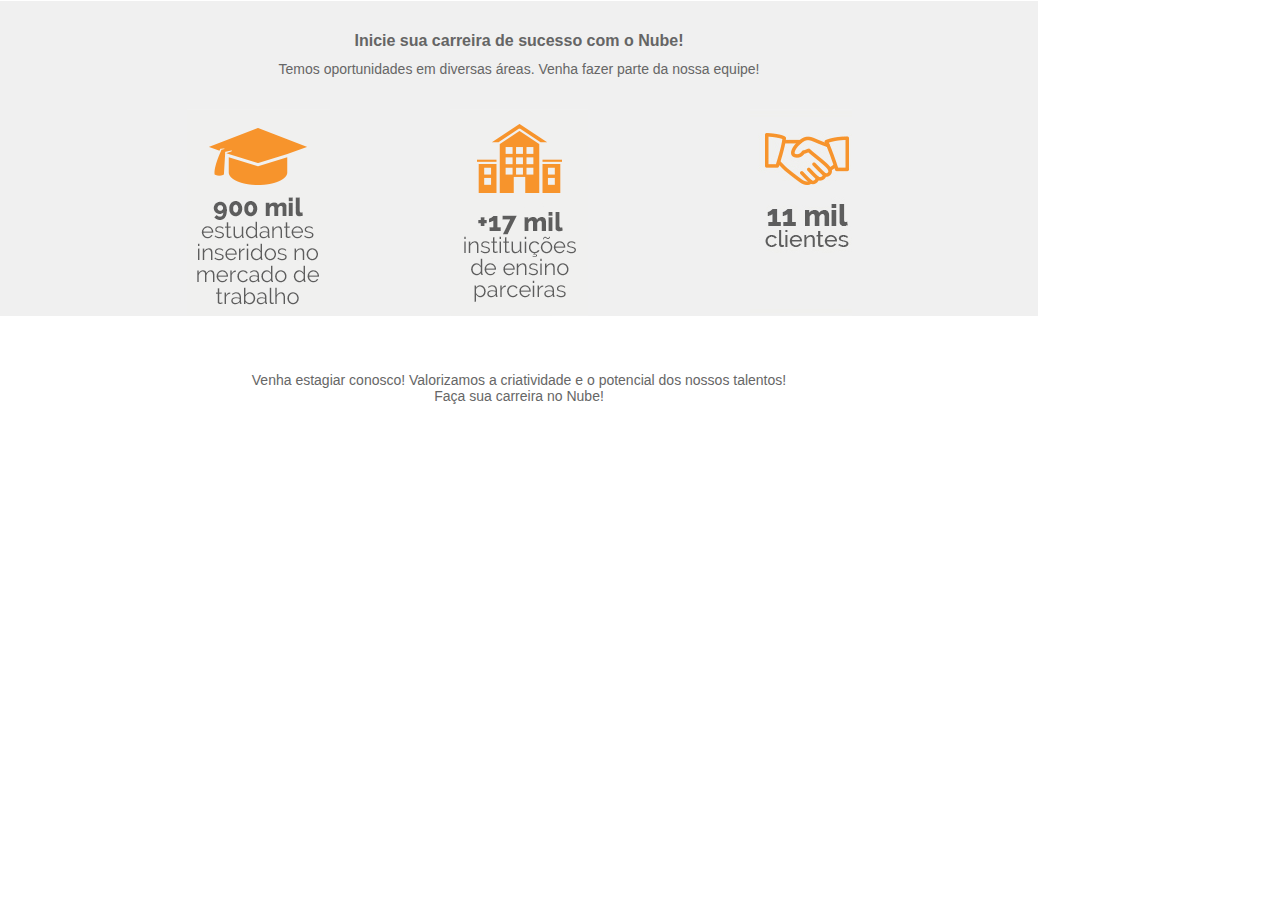
<file: inicial.htm>
<!DOCTYPE HTML PUBLIC "-//W3C//DTD HTML 4.01 Transitional//EN" "http://www.w3.org/TR/html4/loose.dtd">
<!-- saved from url=(0014)about:internet -->
<html>
<head>
<title>inicial.gif</title>
<meta http-equiv="Content-Type" content="text/html; charset=ISO-8859-1">
<style type="text/css">
td img {display: block;}body,td,th {
	font-family: Verdana, Georgia, Arial;
	font-style: normal;
	font-weight: normal;
	color: ##6c6361;
}
body {
	margin-left: 0px;
	margin-top: 0px;
	margin-right: 0px;
	margin-bottom: 0px;
}
a {
	font-family: Verdana, Georgia, Arial;
	font-style: normal;
	font-weight: normal;
	color: #656565;
}
a:visited {
	color: ##656565;
}
a:hover {
	color: #656565;
}
a:active {
	color: #656565;
}
h1,h2,h3,h4,h5,h6 {
	font-family: Verdana, Georgia, Arial;
	font-style: normal;
	font-weight: normal;
}
h1 {
	font-size: 16px;
	color: #656565;
}
h2 {
	font-size: 14px;
	color: #666666;
	font-weight: normal;
}
h3 {
	font-size: 10px;
	color: #666666;
}
</style>
<!--Fireworks CS6 Dreamweaver CS6 target.  Created Thu Mar 29 17:00:03 GMT-0300 (BRT) 2018-->
<!--The following script tag downloads a font from the Adobe Edge Web Fonts server for use within the web page. We recommend that you do not modify it.-->
<script>var __adobewebfontsappname__="dreamweaver"</script>
<script src="http://use.edgefonts.net/raleway:n1:default.js" type="text/javascript"></script>

</head>
<body bgcolor="#ffffff" text="#6c6361" link="#656565" alink="#656565" leftmargin="0" topmargin="0">
<table style="display: inline-table;" border="0" cellpadding="0" cellspacing="0" width="1038">
<!-- fwtable fwsrc="pagina_inicial_default.fw.png" fwpage="P�gina 1" fwbase="inicial.gif" fwstyle="Dreamweaver" fwdocid = "1550859843" fwnested="0" -->
  <tr>
    <td width="187"><img src="inicial/spacer.gif" width="187" height="1" alt=""></td>
    <td width="143"><img src="inicial/spacer.gif" width="143" height="1" alt=""></td>
    <td width="120"><img src="inicial/spacer.gif" width="120" height="1" alt=""></td>
    <td width="138"><img src="inicial/spacer.gif" width="138" height="1" alt=""></td>
    <td width="162"><img src="inicial/spacer.gif" width="162" height="1" alt=""></td>
    <td width="102"><img src="inicial/spacer.gif" width="102" height="1" alt=""></td>
    <td width="186"><img src="inicial/spacer.gif" width="186" height="1" alt=""></td>
    <td width="10"><img src="inicial/spacer.gif" width="1" height="1" alt=""></td>
  </tr>

  <tr>
    <td colspan="7" align="center" valign="middle" bgcolor="#f0f0f0"><h1><strong>Inicie sua carreira de sucesso com o Nube!</strong></h1>
    <h2>Temos oportunidades em diversas &aacute;reas. Venha fazer parte da nossa equipe!<br></h2></td>
    <td><img src="inicial/spacer.gif" width="1" height="108" alt=""></td>
  </tr>
  <tr>
   <td align="center" valign="middle" bgcolor="#f0f0f0">&nbsp;</td>
   <td align="center" valign="middle" bgcolor="#f0f0f0"><img name="inicial_r3_c2" src="inicial/inicial_r3_c2.png" width="143" height="207" id="inicial_r3_c2" alt=""></td>
   <td align="center" valign="middle" bgcolor="#f0f0f0">&nbsp;</td>
   <td align="center" valign="middle" bgcolor="#f0f0f0"><img name="inicial_r3_c4" src="inicial/inicial_r3_c4.png" width="138" height="207" id="inicial_r3_c4" alt=""></td>
   <td align="center" valign="middle" bgcolor="#f0f0f0">&nbsp;</td>
   <td align="center" valign="middle" bgcolor="#f0f0f0"><img name="inicial_r3_c6" src="inicial/clientes.jpg" width="102" height="207" id="inicial_r3_c6" alt=""></td>
   <td bgcolor="#f0f0f0">&nbsp;</td>
   <td><img src="inicial/spacer.gif" width="1" height="207" alt=""></td>
  </tr>
  <tr>
   <td colspan="7" align="center" valign="middle"><h2>Venha estagiar conosco! Valorizamos a criatividade e o potencial dos nossos talentos!<br>
Fa&ccedil;a sua carreira no Nube!</h2></td>
   <td><img src="inicial/spacer.gif" width="1" height="143" alt=""></td>
  </tr>
  <tr>
<td><img src="inicial/spacer.gif" width="1" height="96" alt=""></td>
  </tr>
</table>
</body>
</html>
</file>
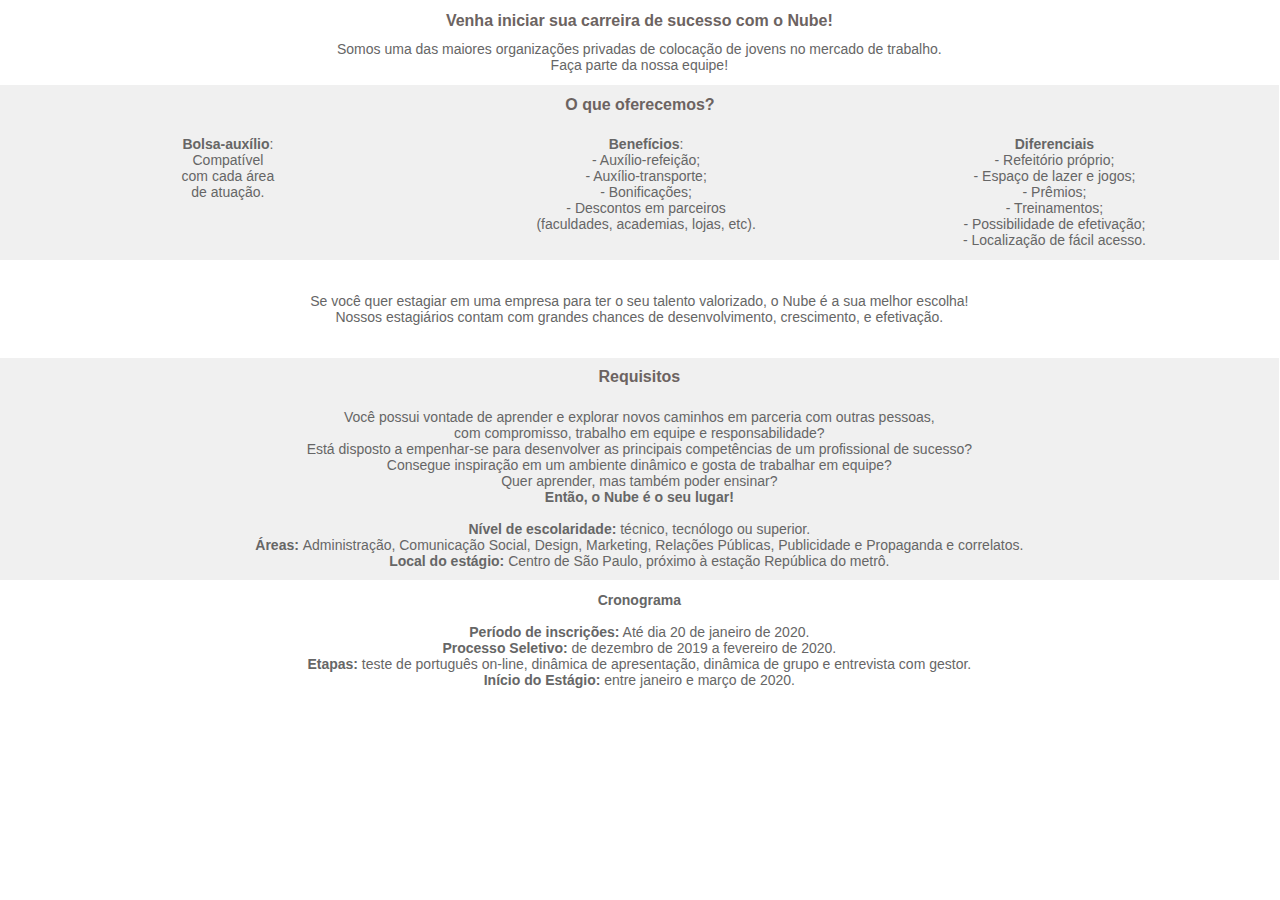
<file: programa - Copia.html>
<!DOCTYPE html PUBLIC "-//W3C//DTD XHTML 1.0 Transitional//EN"
"http://www.w3.org/TR/xhtml1/DTD/xhtml1-transitional.dtd">
<!-- saved from url=(0014)about:internet -->
<html xmlns="http://www.w3.org/1999/xhtml">
<head>
<title>programa.gif</title>
<meta http-equiv="Content-Type" content="text/html; charset=ISO-8859-1" />
<style type="text/css">
td img {display: block;}body,td,th {
	font-family: Verdana, Georgia, Arial;
	font-style: normal;
	font-weight: normal;
	color: #6c6361;
	font-size: 14px;
}
body {
	margin-left: 0px;
	margin-top: 0px;
	margin-right: 0px;
	margin-bottom: 0px;
}
a {
	font-family: Verdana, Georgia, Arial;
	color: #6c6361;
	font-style: normal;
	font-weight: normal;
}
a:visited {
	color: #6c6361;
}
a:hover {
	color: #6c6361;
}
a:active {
	color: #6c6361;
}
h1,h2,h3,h4,h5,h6 {
	font-family: Verdana, Georgia, Arial;
	font-weight: normal;
}
h1 {
	font-size: 16px;
	color: #6c6361;
}
h2 {
	font-size: 14px;
	color: #666666;
	font-style: normal;
}
h3 {
	font-size: 10px;
	color: #666666;
}
h4 {
	font-size: 8px;
	color: #666666;
}
</style>
<!--Fireworks CS6 Dreamweaver CS6 target.  Created Mon Apr 23 14:34:06 GMT-0300 (BRT) 2018-->
<!--The following script tag downloads a font from the Adobe Edge Web Fonts server for use within the web page. We recommend that you do not modify it.-->
<script>var __adobewebfontsappname__="dreamweaver"</script>
<script src="http://use.edgefonts.net/raleway:n1:default.js" type="text/javascript"></script>

</head>
<body bgcolor="#ffffff" text="#6c6361" link="#6c6361" vlink="#6c6361" alink="#6c6361" leftmargin="0" topmargin="0" marginwidth="0" marginheight="0">
<table style="display: inline-table; font-family: raleway; font-style: normal; font-weight: 100; text-align: center; color: #5d5d5d;" border="0" cellpadding="0" cellspacing="0" width="100%">
<!-- fwtable fwsrc="Sem t�tulo" fwpage="P�gina 1" fwbase="programa.gif" fwstyle="Dreamweaver" fwdocid = "1238947565" fwnested="0" -->
  <tr>
   <td><img src="programa/spacer.gif" width="111" height="1" alt="" /></td>
   <td><img src="programa/spacer.gif" width="76" height="1" alt="" /></td>
   <td><img src="programa/spacer.gif" width="72" height="1" alt="" /></td>
   <td><img src="programa/spacer.gif" width="138" height="1" alt="" /></td>
   <td><img src="programa/spacer.gif" width="55" height="1" alt="" /></td>
   <td><img src="programa/spacer.gif" width="34" height="1" alt="" /></td>
   <td><img src="programa/spacer.gif" width="66" height="1" alt="" /></td>
   <td><img src="programa/spacer.gif" width="36" height="1" alt="" /></td>
   <td><img src="programa/spacer.gif" width="64" height="1" alt="" /></td>
   <td><img src="programa/spacer.gif" width="53" height="1" alt="" /></td>
   <td><img src="programa/spacer.gif" width="110" height="1" alt="" /></td>
   <td><img src="programa/spacer.gif" width="37" height="1" alt="" /></td>
   <td><img src="programa/spacer.gif" width="33" height="1" alt="" /></td>
   <td><img src="programa/spacer.gif" width="122" height="1" alt="" /></td>
   <td><img src="programa/spacer.gif" width="31" height="1" alt="" /></td>
   <td><img src="programa/spacer.gif" width="1" height="1" alt="" /></td>
  </tr>

  <tr>
   <td height="45" colspan="15" align="center" valign="top"><h1><strong>Venha iniciar sua carreira de sucesso com o Nube!</strong></h1>
     <h2>Somos uma das maiores organiza&ccedil;&otilde;es privadas de coloca&ccedil;&atilde;o de jovens no mercado de trabalho.<br />
       Fa&ccedil;a parte da nossa equipe!<br />
    </h2></td>
  </tr>
  <tr>
    <td colspan="2" bgcolor="#f0f0f0">&nbsp;</td>
    <td colspan="10" bgcolor="#f0f0f0"><h1><strong>O que oferecemos?</strong></h1></td>
    <td colspan="3" bgcolor="#f0f0f0">&nbsp;</td>
    <td><img src="programa/spacer.gif" width="1" height="33" alt="" /></td>
  </tr>
  <tr>
    <td rowspan="2" bgcolor="#f0f0f0">&nbsp;</td>
    <td colspan="2" valign="top" bgcolor="#f0f0f0"><h2><strong>Bolsa-aux&iacute;lio</strong>:<br />
    Compat&iacute;vel <br />
com cada �rea<br />
 de atua��o.</h2></td>
    <td rowspan="2" bgcolor="#f0f0f0">&nbsp;</td>
    <td colspan="5" rowspan="2" valign="top" bgcolor="#f0f0f0"><h2><strong>Benef&iacute;cios</strong>:<br />
      - Aux&iacute;lio-refei&ccedil;&atilde;o;<br />
      - Aux&iacute;lio-transporte;<br />
	  - Bonifica&ccedil;&otilde;es;<br />
      - Descontos em parceiros<br />
    (faculdades, academias, lojas, etc).</h2></td>
    <td rowspan="2" bgcolor="#f0f0f0">&nbsp;</td>
    <td colspan="4" rowspan="2" valign="top" bgcolor="#f0f0f0"><h2><strong>Diferenciais</strong><br />
      - Refeit&oacute;rio pr&oacute;prio;<br />
      - Espa&ccedil;o de lazer e jogos;<br />
      - Pr&ecirc;mios; <br />
      - Treinamentos; <br />
      - Possibilidade de efetiva&ccedil;&atilde;o;<br />
    - Localiza&ccedil;&atilde;o de f&aacute;cil  acesso. </h2></td>
    <td rowspan="2" bgcolor="#f0f0f0">&nbsp;</td>
    <td><img src="programa/spacer.gif" width="1" height="102" alt="" /></td>
  </tr>
  <tr>
 
 
  </tr>
  <tr>
   <td colspan="15" align="center" valign="middle"><h2>Se voc� quer estagiar em uma empresa para ter o seu talento valorizado, o Nube � a sua melhor escolha!<br />
Nossos estagi�rios contam com grandes chances de desenvolvimento, crescimento, e efetiva��o. </h2></td>
   <td><img src="programa/spacer.gif" width="1" height="98" alt="" /></td>
  </tr>
  <tr>
    <td colspan="15" align="center" bgcolor="#f0f0f0"><h1><strong>Requisitos</strong></h1></td>
    
  </tr>
  <tr>
    <td height="175" colspan="15" align="center" valign="top" bgcolor="#f0f0f0"><h2>
Voc� possui vontade de aprender e explorar novos caminhos em parceria com outras pessoas, <br />
com compromisso, trabalho em equipe e responsabilidade?<br />
Est� disposto a empenhar-se para desenvolver as principais compet�ncias de um profissional de sucesso?<br />
Consegue inspira��o em um ambiente din�mico e gosta de trabalhar em equipe?<br />
Quer aprender, mas tamb�m poder ensinar?<br />
      <strong>Ent&atilde;o, o Nube &eacute; o seu lugar!</strong><br /><br />
     <strong>N&iacute;vel de escolaridade:</strong> t&eacute;cnico, tecn&oacute;logo ou superior.<br />
    <strong>&Aacute;reas: </strong>Administra&ccedil;&atilde;o, Comunica&ccedil;&atilde;o Social, Design, Marketing, Rela&ccedil;&otilde;es P&uacute;blicas, Publicidade e Propaganda e correlatos.     <br />
 <strong>Local do est�gio:</strong> Centro de S�o Paulo, pr�ximo � esta��o Rep�blica do metr�. </h2></td>
  
  </tr>
  <tr>
	  <td colspan="15" align="center" valign="middle"><h2> <strong> Cronograma </strong> <br /><br />
<strong> Per�odo de inscri&ccedil;�es:</strong> At&eacute; dia 20 de janeiro de 2020. <br />
		  <strong>Processo Seletivo: </strong> de dezembro de 2019 a fevereiro de 2020.<br />
<strong>Etapas:</strong> teste de portugu&ecirc;s on-line, din&acirc;mica de apresenta&ccedil;&atilde;o, din&acirc;mica de grupo e entrevista com gestor.<br />
<strong>In�cio do Est�gio:</strong> entre janeiro e mar�o de 2020.</h2> 
</td>
  </tr>
  <tr>
   <td colspan="15"><img name="programa_r10_c1" src="programa/programa_r10_c1.gif" width="1038" height="13" id="programa_r10_c1" alt="" /></td>
   <td><img src="programa/spacer.gif" width="1" height="13" alt="" /></td>
  </tr>
</table>
</body>
</html>
</file>
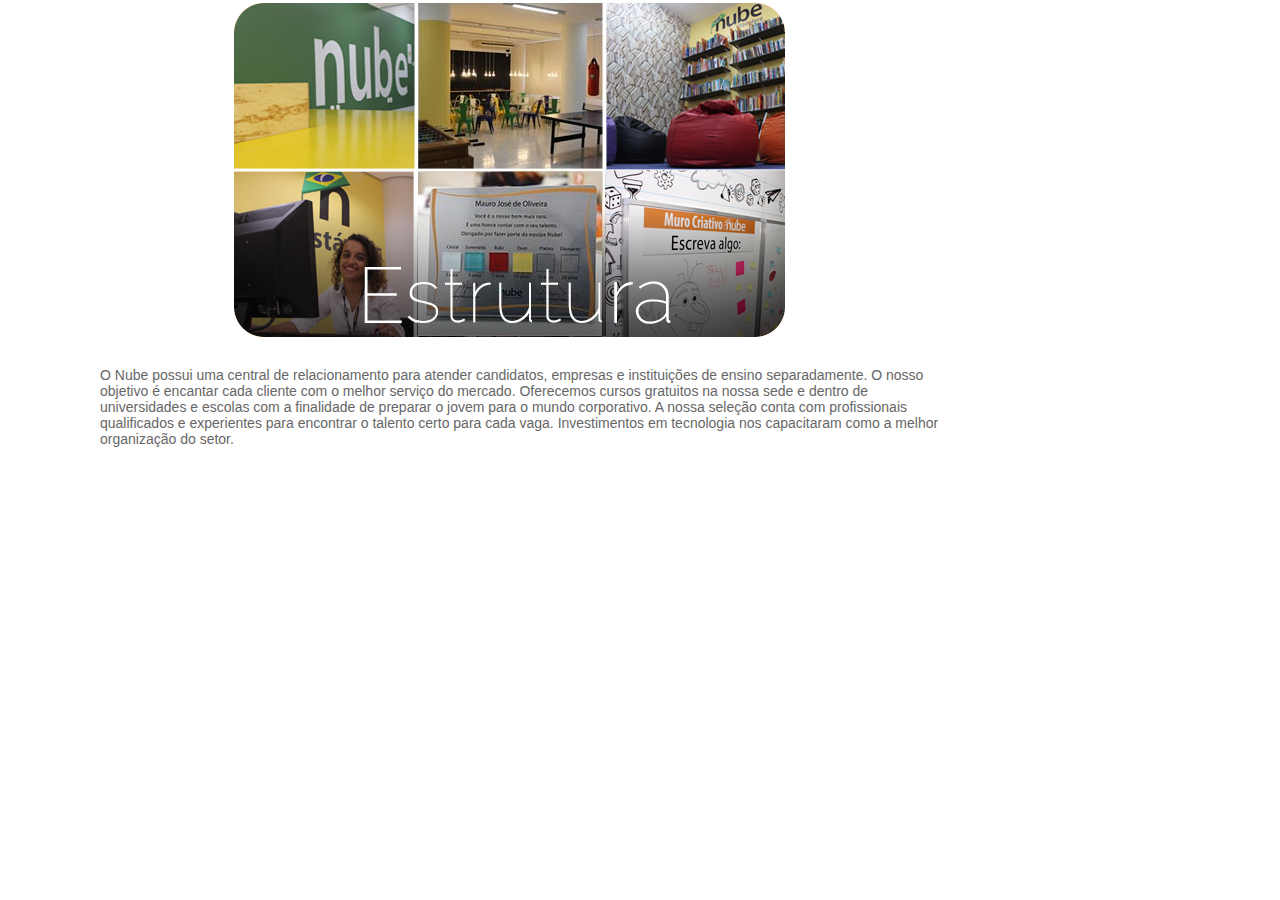
<file: onube/estrutura_2.htm>
<!DOCTYPE HTML PUBLIC "-//W3C//DTD HTML 4.01 Transitional//EN" "http://www.w3.org/TR/html4/loose.dtd">
<!-- saved from url=(0014)about:internet -->
<html>
<head>
<title>Nossa Estrutura</title>
<meta http-equiv="Content-Type" content="text/html; charset=ISO-8859-1">
<style type="text/css">
td img {display: block;}body,td,th {
	font-family: Verdana, Georgia, Arial;
	font-style: normal;
	font-weight: normal;
	color: #6c6361;
	text-align: left;
	font-size: 16px;
}
body {
	margin-left: 0px;
	margin-top: 0px;
	margin-right: 0px;
	margin-bottom: 0px;
}
a {
	font-family: Verdana, Georgia, Arial;
	font-style: normal;
	font-weight: normal;
	color: #656565;
}
a:link {
	text-decoration: none;
	color: #6c6361;
}
a:visited {
	text-decoration: none;
	color: #6c6361;
}
a:hover {
	text-decoration: none;
	color: #6c6361;
}
a:active {
	text-decoration: none;
	color: #6c6361;
}
h1,h2,h3,h4,h5,h6 {
	font-family: Verdana, Georgia, Arial;
	font-style: normal;
	font-weight: normal;
}
h1 {
	color: #6c6361;
	font-size: 16px;
}
h2 {
	font-size: 14px;
	color: #666666;
}
h3 {
	font-size: 10px;
	color: #666666;
}
</style>
<!--Fireworks CS6 Dreamweaver CS6 target.  Created Thu Mar 29 15:43:34 GMT-0300 (BRT) 2018-->
<!--The following script tag downloads a font from the Adobe Edge Web Fonts server for use within the web page. We recommend that you do not modify it.-->
<script>var __adobewebfontsappname__="dreamweaver"</script>
<script src="http://use.edgefonts.net/raleway:n1:default.js" type="text/javascript"></script>

</head>
<body text="#6c6361" link="#6c6361" vlink="#6c6361" alink="#6c6361" leftmargin="0" topmargin="0" marginwidth="0" marginheight="0">
<table style="display: inline-table;" border="0" cellpadding="0" cellspacing="0" width="1037">
<!-- fwtable fwsrc="Sem t�tulo" fwpage="P�gina 1" fwbase="estrutura_2.jpg" fwstyle="Dreamweaver" fwdocid = "1680527387" fwnested="0" -->
  <tr>
   <td><img src="estrutura/spacer.gif" width="100" height="1" alt=""></td>
   <td><img src="estrutura/spacer.gif" width="130" height="1" alt=""></td>
   <td><img src="estrutura/spacer.gif" width="187" height="1" alt=""></td>
   <td><img src="estrutura/spacer.gif" width="189" height="1" alt=""></td>
   <td><img src="estrutura/spacer.gif" width="180" height="1" alt=""></td>
   <td><img src="estrutura/spacer.gif" width="156" height="1" alt=""></td>
   <td><img src="estrutura/spacer.gif" width="95" height="1" alt=""></td>
   <td><img src="estrutura/spacer.gif" width="1" height="1" alt=""></td>
  </tr>

  <tr>
   <td rowspan="2" colspan="2">&nbsp;</td>
   <td rowspan="2"><img name="estrutura_2_r1_c3" src="estrutura/estrutura_2_r1_c3.jpg" width="187" height="338" id="estrutura_2_r1_c3" alt=""></td>
   <td rowspan="2"><img name="estrutura_2_r1_c4" src="estrutura/estrutura_2_r1_c4.jpg" width="189" height="338" id="estrutura_2_r1_c4" alt=""></td>
   <td rowspan="2"><img name="estrutura_2_r1_c5" src="estrutura/estrutura_2_r1_c5.jpg" width="180" height="338" id="estrutura_2_r1_c5" alt=""></td>
   <td rowspan="2" colspan="2">&nbsp;</td>
   <td><img src="estrutura/spacer.gif" width="1" height="169" alt=""></td>
  </tr>
  <tr>
   <td><img src="estrutura/spacer.gif" width="1" height="169" alt=""></td>
  </tr>
  <tr>
   <td>&nbsp;</td>
   <td colspan="5" align="left" valign="top"><h2 dir="ltr"><br>
     O Nube possui uma central de relacionamento para atender candidatos, empresas e institui&ccedil;&otilde;es de ensino separadamente. O nosso objetivo &eacute; encantar cada cliente com o melhor servi&ccedil;o do mercado. Oferecemos cursos gratuitos na nossa sede e dentro de universidades e escolas com a finalidade de preparar o jovem para o mundo corporativo. A nossa sele&ccedil;&atilde;o conta com profissionais qualificados e experientes para encontrar o talento certo para cada vaga. Investimentos em tecnologia nos capacitaram como a melhor organiza&ccedil;&atilde;o do setor. </h2>
     <br>     
    <h2>&nbsp;</h2></td>
   <td>&nbsp;</td>
   <td><img src="estrutura/spacer.gif" width="1" height="412" alt=""></td>
  </tr>
</table>
</body>
</html>
</file>
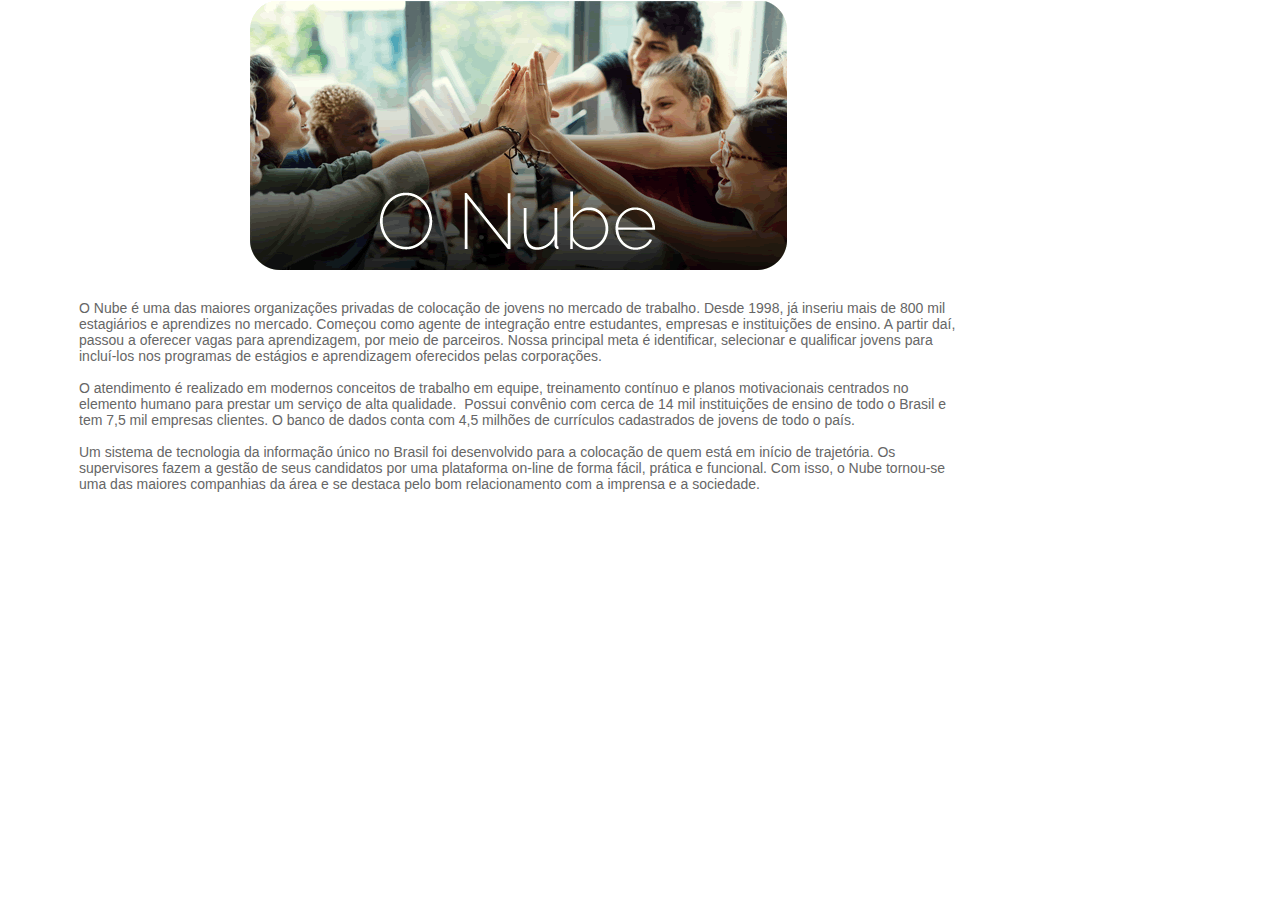
<file: onube/o_nube.htm>
<!DOCTYPE html PUBLIC "-//W3C//DTD XHTML 1.0 Transitional//EN"
"http://www.w3.org/TR/xhtml1/DTD/xhtml1-transitional.dtd">
<!-- saved from url=(0014)about:internet -->
<html xmlns="http://www.w3.org/1999/xhtml">
<head>
<title>O Nube</title>
<meta http-equiv="Content-Type" content="text/html; charset=ISO-8859-1" />
<style type="text/css">
td img {display: block;}body,td,th {
	font-family: Verdana, Georgia, Arial;
	font-style: normal;
	font-weight: normal;
	font-size: 16px;
	color: #6c6361;
	text-align: left;
}
body {
	margin-left: 0px;
	margin-top: 0px;
	margin-right: 0px;
	margin-bottom: 0px;
}
a {
	font-family: Verdana, Georgia, Arial;
	font-style: normal;
	font-weight: normal;
	color: #656565;
	font-size: 14px;
}
h1,h2,h3,h4,h5,h6 {
	font-family: Verdana, Georgia, Arial;
	font-style: normal;
	font-weight: normal;
}
h1 {
	font-size: 16px;
	color: #656565;
	font-family: raleway;
	font-style: normal;
	font-weight: 100;
}
h2 {
	font-size: 14px;
	color: #666666;
}
h3 {
	font-size: 10px;
	color: #666666;
}
a:visited {
	color: #656565;
}
a:hover {
	color: #656565;
}
a:active {
	color: #656565;
}
</style>
<!--Fireworks CS6 Dreamweaver CS6 target.  Created Wed Mar 28 17:12:37 GMT-0300 (BRT) 2018-->
<!--The following script tag downloads a font from the Adobe Edge Web Fonts server for use within the web page. We recommend that you do not modify it.-->
<script>var __adobewebfontsappname__="dreamweaver"</script>
<script src="http://use.edgefonts.net/raleway:n1:default.js" type="text/javascript"></script>

</head>
<body text="#656565" link="#656565" vlink="#656565" alink="#656565" leftmargin="0" topmargin="0" marginwidth="0" marginheight="0">
<table style="display: inline-table;" border="0" cellpadding="0" cellspacing="0" width="1038">
<!-- fwtable fwsrc="O_nube_quem_somos_PSD.fw.png" fwpage="P�gina 1" fwbase="o_nube.gif" fwstyle="Dreamweaver" fwdocid = "1379248219" fwnested="0" -->
  <tr>
    <td><img src="o_nube_arquivos/spacer.gif" width="79" height="1" alt="" /></td>
    <td><img src="o_nube_arquivos/spacer.gif" width="161" height="1" alt="" /></td>
    <td><img src="o_nube_arquivos/spacer.gif" width="90" height="1" alt="" /></td>
    <td><img src="o_nube_arquivos/spacer.gif" width="83" height="1" alt="" /></td>
    <td><img src="o_nube_arquivos/spacer.gif" width="18" height="1" alt="" /></td>
    <td><img src="o_nube_arquivos/spacer.gif" width="161" height="1" alt="" /></td>
    <td><img src="o_nube_arquivos/spacer.gif" width="18" height="1" alt="" /></td>
    <td><img src="o_nube_arquivos/spacer.gif" width="95" height="1" alt="" /></td>
    <td><img src="o_nube_arquivos/spacer.gif" width="89" height="1" alt="" /></td>
    <td><img src="o_nube_arquivos/spacer.gif" width="164" height="1" alt="" /></td>
    <td><img src="o_nube_arquivos/spacer.gif" width="80" height="1" alt="" /></td>
    <td><img src="o_nube_arquivos/spacer.gif" width="1" height="1" alt="" /></td>
  </tr>

  <tr>
    <td colspan="2">&nbsp;</td>
    <td colspan="7"><img name="o_nube_r6_c3" src="o_nube_arquivos/o_nube_r6_c3.gif" width="554" height="271" id="o_nube_r6_c3" alt="" /></td>
    <td colspan="2">&nbsp;</td>
    <td><img src="o_nube_arquivos/spacer.gif" width="1" height="271" alt="" /></td>
  </tr>
  <tr>
    <td>&nbsp;</td>
    <td colspan="9" align="center" valign="top"><h2><br />
      O Nube &eacute; uma das maiores organiza&ccedil;&otilde;es privadas de coloca&ccedil;&atilde;o de jovens no mercado de trabalho. Desde 1998, j&aacute; inseriu mais de 800 mil estagi&aacute;rios e aprendizes no mercado. Come&ccedil;ou como agente de integra&ccedil;&atilde;o entre estudantes, empresas e institui&ccedil;&otilde;es de ensino. A partir da&iacute;, passou a oferecer vagas para aprendizagem, por meio de parceiros. Nossa principal meta &eacute; identificar, selecionar e qualificar jovens para inclu&iacute;-los nos programas de est&aacute;gios e aprendizagem oferecidos pelas corpora&ccedil;&otilde;es. <br />
  <br />
      O atendimento &eacute; realizado em modernos conceitos de trabalho em equipe, treinamento cont&iacute;nuo e planos motivacionais centrados no elemento humano para prestar um servi&ccedil;o de alta qualidade. &nbsp;Possui conv&ecirc;nio com cerca de 14 mil institui&ccedil;&otilde;es de ensino de todo o Brasil e tem 7,5 mil empresas clientes.  O banco de dados conta com 4,5 milh&otilde;es de curr&iacute;culos cadastrados de jovens de todo o pa&iacute;s.<br />
  <br />
    Um sistema de tecnologia da informa&ccedil;&atilde;o &uacute;nico no Brasil foi desenvolvido para a coloca&ccedil;&atilde;o de quem est&aacute; em in&iacute;cio de trajet�ria. Os supervisores fazem a gest&atilde;o de seus candidatos por uma plataforma on-line de forma f&aacute;cil, pr&aacute;tica e funcional. Com isso, o Nube tornou-se uma das maiores companhias da &aacute;rea e se destaca pelo bom relacionamento com a imprensa e a sociedade. </h2></td>
    <td>&nbsp;</td>
    <td><img src="o_nube_arquivos/spacer.gif" width="1" height="337" alt="" /></td>
  </tr>
</table>
</body>
</html>
</file>
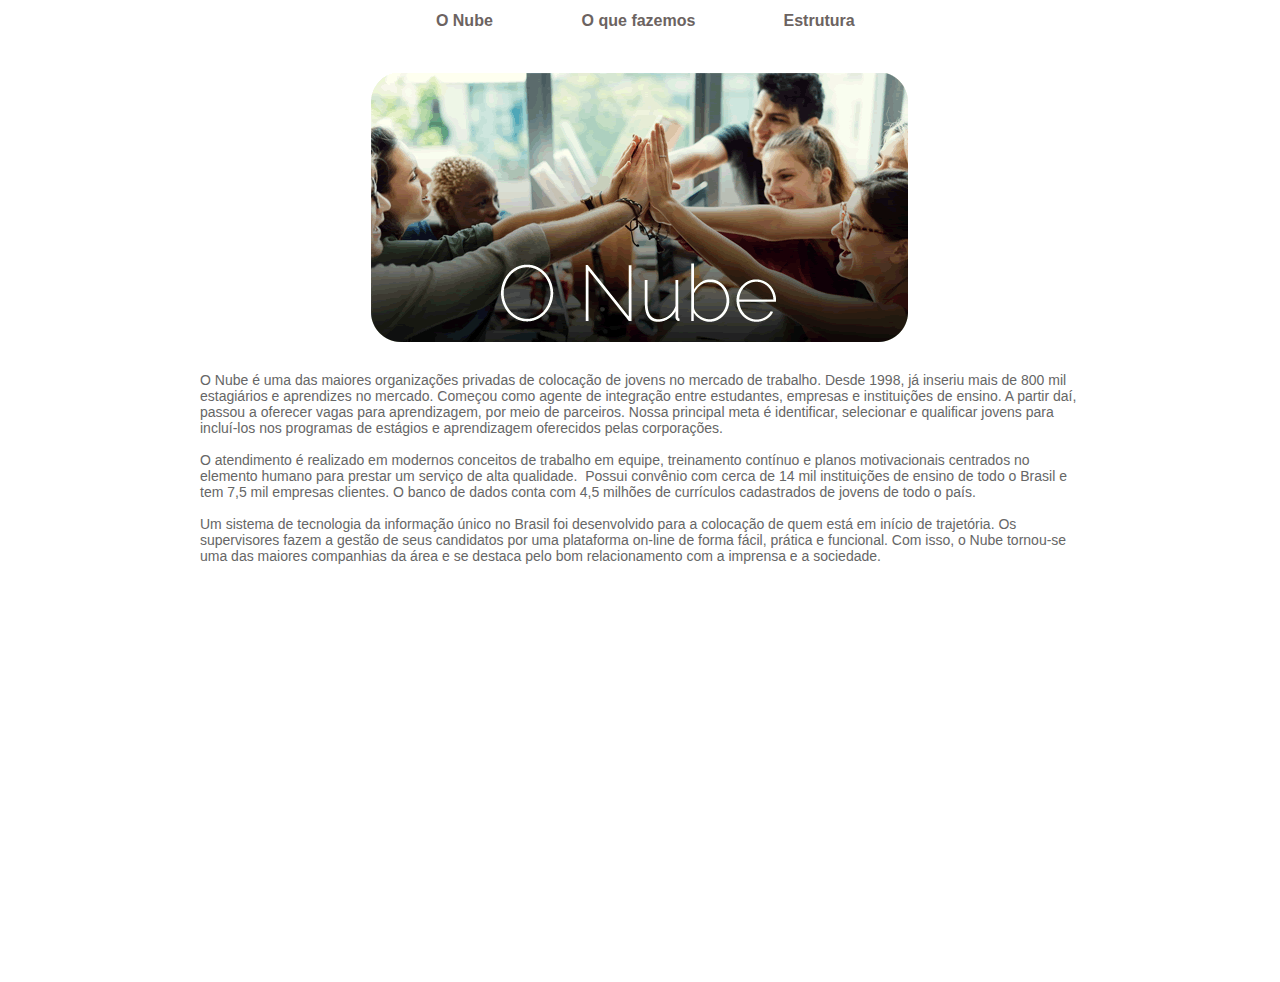
<file: onube/quem.htm>
<!DOCTYPE html PUBLIC "-//W3C//DTD XHTML 1.0 Transitional//EN"
"http://www.w3.org/TR/xhtml1/DTD/xhtml1-transitional.dtd">
<!-- saved from url=(0014)about:internet -->
<html xmlns="http://www.w3.org/1999/xhtml">
<head>
<title>O Nube</title>
<meta http-equiv="Content-Type" content="text/html; charset=ISO-8859-1" />
<style type="text/css">
td img {display: block;}body,td,th {
	font-family: Verdana, Georgia, Arial;
	font-style: normal;
	font-weight: normal;
	font-size: 16px;
	color: #6c6361;
}
body {
	margin-left: 0px;
	margin-top: 0px;
	margin-right: 0px;
	margin-bottom: 0px;
}
a {
	font-family: Verdana, Georgia, Arial;
	font-style: normal;
	font-weight: bold;
}
h1,h2,h3,h4,h5,h6 {
	font-family: Verdana, Georgia, Arial;
	font-style: normal;
	font-weight: normal;
}
h1 {
	color: #6c6361;
	font-family: Verdana, Georgia, Arial;
	font-style: normal;
	font-weight: 100;
	font-size: 16px;
}
h2 {
	font-size: 14px;
	color: #666666;
}
h3 {
	font-size: 10px;
	color: #666666;
}
a:link {
	text-decoration: none;
	color: #6c6361;
}
a:visited {
	text-decoration: none;
	color: #6c6361;
}
a:hover {
	text-decoration: underline;
	color: #f7942c;
}
a:active {
	text-decoration: none;
	color: #f7942c;
}
</style>
<!--Fireworks CS6 Dreamweaver CS6 target.  Created Wed Mar 28 17:12:37 GMT-0300 (BRT) 2018-->
<!--The following script tag downloads a font from the Adobe Edge Web Fonts server for use within the web page. We recommend that you do not modify it.-->
<script>var __adobewebfontsappname__="dreamweaver"</script>
<script src="http://use.edgefonts.net/raleway:n1:default.js" type="text/javascript"></script>

</head>
<body bgcolor="#ffffff" text="#6c6361" link="#6c6361" vlink="#f7942c" alink="#f7942c" leftmargin="0" topmargin="0">
<table style="display: inline-table;" border="0" cellpadding="0" cellspacing="0" width="100%">
<!-- fwtable fwsrc="O_nube_quem_somos_PSD.fw.png" fwpage="P�gina 1" fwbase="o_nube.gif" fwstyle="Dreamweaver" fwdocid = "1379248219" fwnested="0" -->
  <tr>
    <td width="8%"><img src="o_nube_arquivos/spacer.gif" width="79" height="1" alt="" /></td>
    <td width="15%"><img src="o_nube_arquivos/spacer.gif" width="161" height="1" alt="" /></td>
    <td width="9%"><img src="o_nube_arquivos/spacer.gif" width="90" height="1" alt="" /></td>
    <td width="8%"><img src="o_nube_arquivos/spacer.gif" width="83" height="1" alt="" /></td>
    <td width="2%"><img src="o_nube_arquivos/spacer.gif" width="18" height="1" alt="" /></td>
    <td width="15%"><img src="o_nube_arquivos/spacer.gif" width="161" height="1" alt="" /></td>
    <td width="2%"><img src="o_nube_arquivos/spacer.gif" width="18" height="1" alt="" /></td>
    <td width="9%"><img src="o_nube_arquivos/spacer.gif" width="95" height="1" alt="" /></td>
    <td width="9%"><img src="o_nube_arquivos/spacer.gif" width="89" height="1" alt="" /></td>
    <td width="16%"><img src="o_nube_arquivos/spacer.gif" width="164" height="1" alt="" /></td>
    <td width="3%"><img src="o_nube_arquivos/spacer.gif" width="80" height="1" alt="" /></td>
  </tr>

  <tr>
    <td colspan="3">&nbsp;</td>
    <td align="center" valign="baseline"><h1><strong><a href="o_nube.htm" target="conteudo2">O Nube</a></strong></h1></td>
    <td><h4>&nbsp;</h4></td>
    <td align="center" valign="baseline"><h1><strong><a href="fazemos.htm" target="conteudo2">O que fazemos</a></strong></h1></td>
    <td><h4>&nbsp;</h4></td>
    <td align="center" valign="baseline"><h1><strong><a href="estrutura_2.htm" target="conteudo2">Estrutura</a></strong></h1></td>
    <td colspan="3">&nbsp;</td>
  </tr>
  <tr>
    <td colspan="11" align="center" valign="top"><h3>
      <iframe src="o_nube.htm" name="conteudo2" width="1038" marginwidth="0" height="900" marginheight="0" scrolling="auto" frameborder="0" id="conteudo2" style="background-color:#FFFFFF"></iframe>
    </h3></td>
  </tr>
</table>
</body>
</html>
</file>
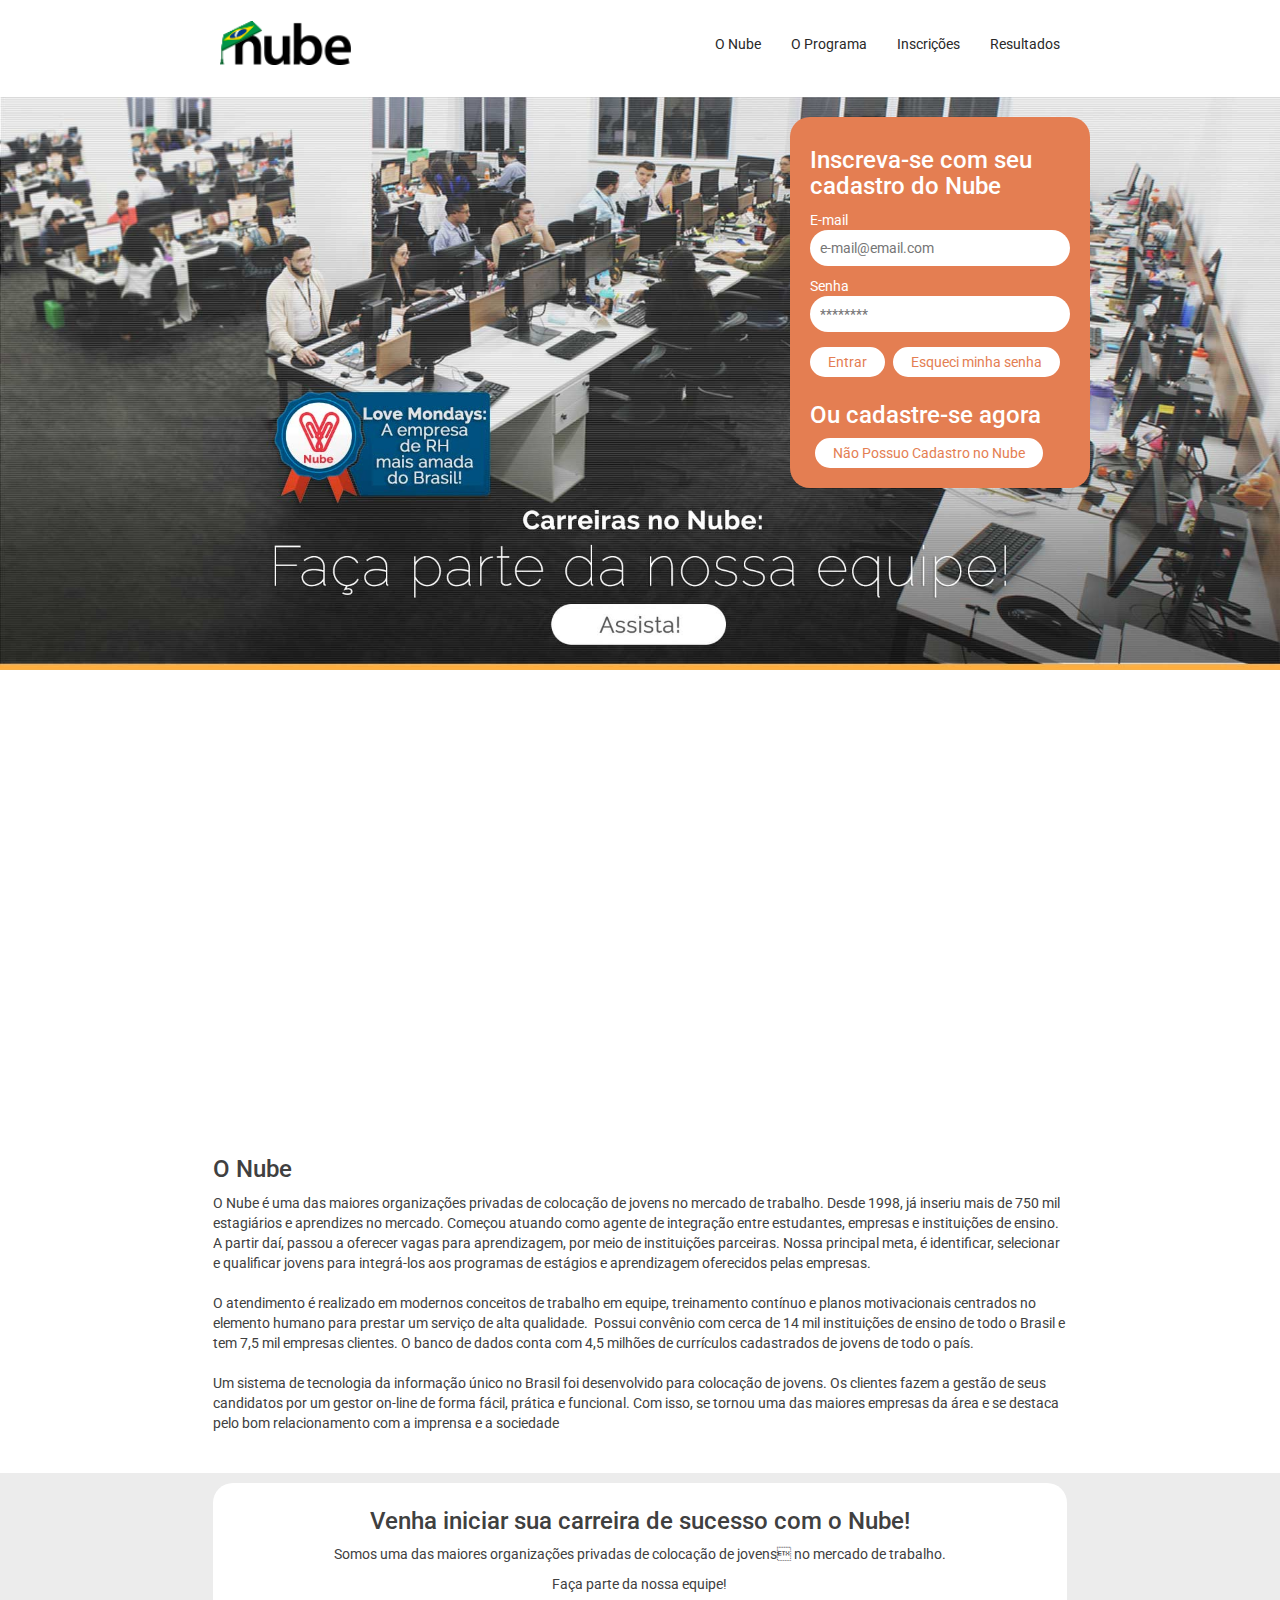
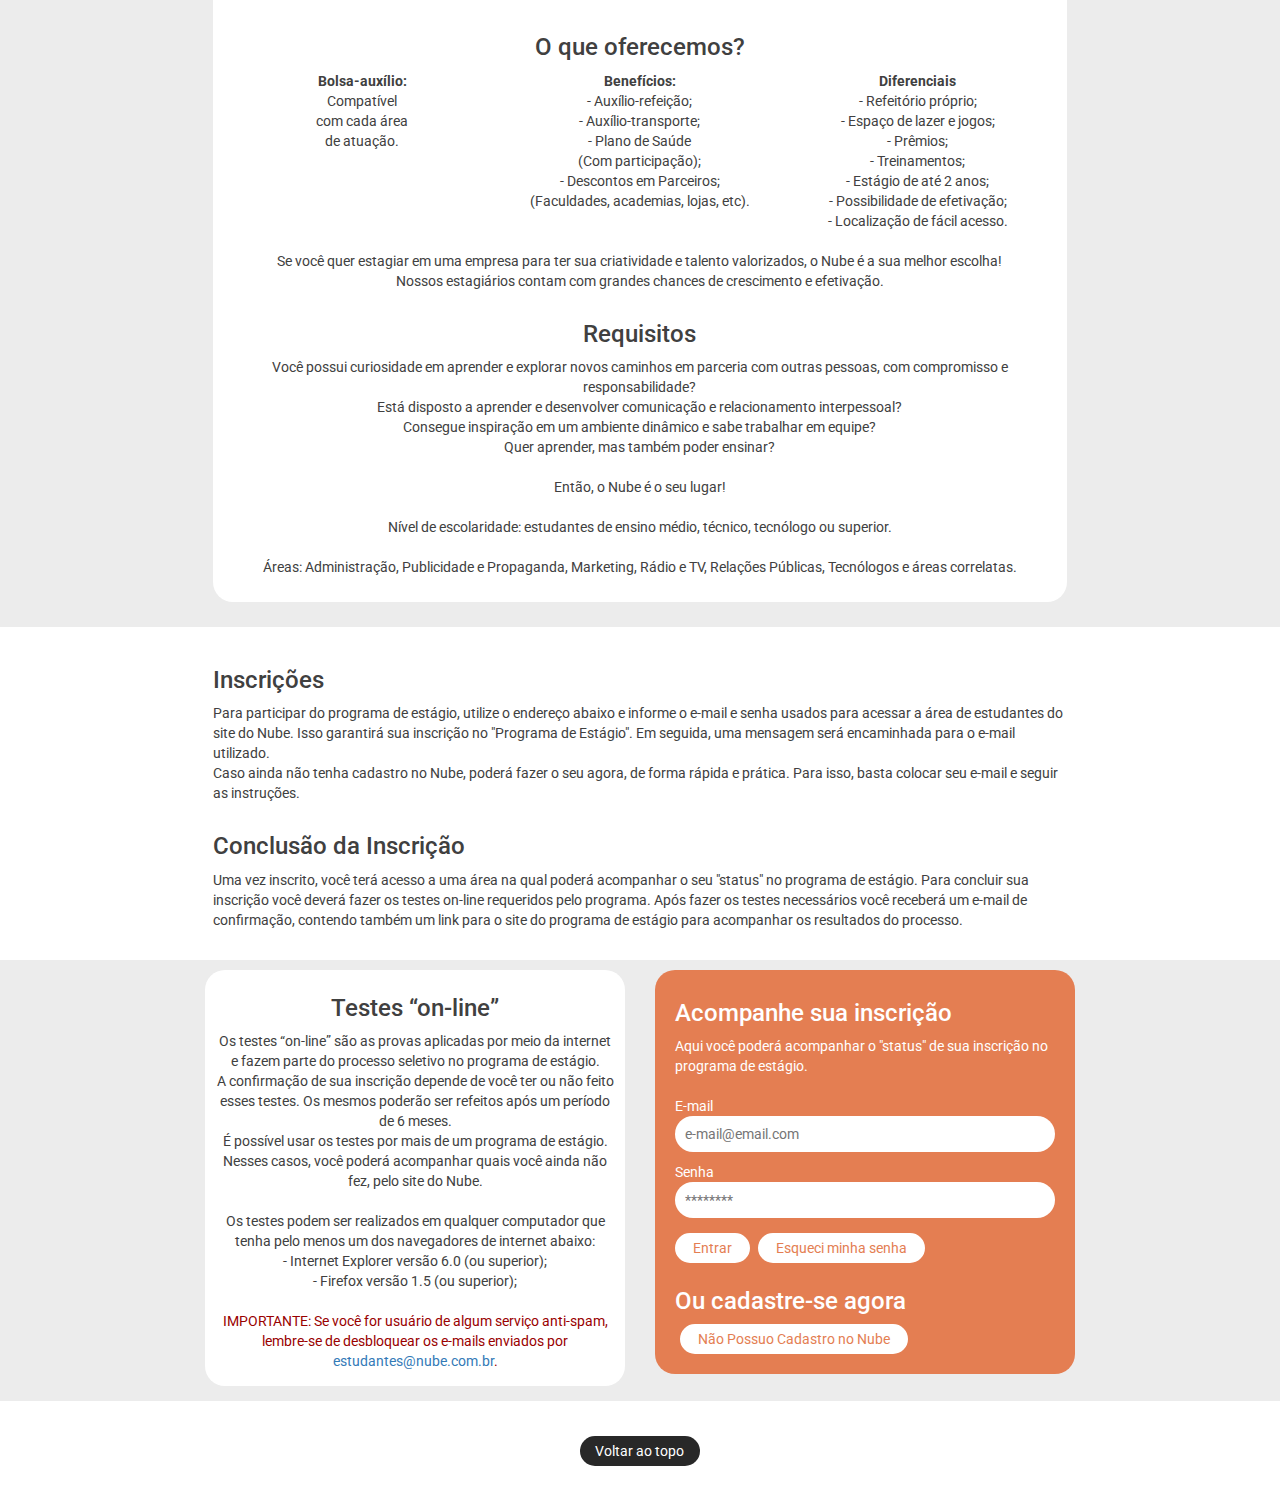
<file: template/programasDeEstagio.html>
<!DOCTYPE>
<html>

<head>
    <title>Programa de est&aacute;gio | Nube</title>
    <meta charset="utf-8">
    <meta name="viewport" content="width=device-width, initial-scale=1">
    <link rel="stylesheet" href="https://maxcdn.bootstrapcdn.com/bootstrap/3.3.7/css/bootstrap.min.css">
    <script src="https://ajax.googleapis.com/ajax/libs/jquery/3.3.1/jquery.min.js"></script>
    <script src="https://maxcdn.bootstrapcdn.com/bootstrap/3.3.7/js/bootstrap.min.js"></script>
    <link rel="stylesheet" href="media/css/stylesheet.css" type="text/css">
</head>

<body class="white" id="topo">
    <nav class="navbar white">
        <div class="container-fluid">
            <div class="navbar-header"> 
                <button type="button" class="navbar-toggle Collapsed-button" data-toggle="collapse" data-target="#myNavbar">
                    <span class="icon-bar"></span>
                    <span class="icon-bar"></span>
                    <span class="icon-bar"></span>
                </button>
                <a class="Top-bar" href="#">
                    <img class="Brand" src="media/img/logo_nube.png" alt="Nube">
                </a>
            </div>
            <div class="collapse navbar-collapse" id="myNavbar">
                <ul class="nav navbar-nav">
                    <li class="menu-item"><a href="#empresa">O Nube</a></li>
                    <li class="menu-item"><a href="#programa">O Programa</a></li>
                    <li class="menu-item"><a href="#incricao">Inscri&ccedil;&otilde;es</a></li>
                    <li class="menu-item"><a href="#resultados">Resultados</a></li>
                </ul>
            </div>
        </div>
    </nav>

    <div class="content">
        <div class="row white">
            <a href="#video" target="_parent"><img src="media/img/capa_teste.jpg" alt="Programa de est&aacute;gio | Nube" class="col-xs-12 image" border="0"></a>
            <div class="col-xs-12 col-sm-12 col-md-12">
                <div class="image-form-container">
                    <form class="form-sign" name="form1" action="processar_inscricao_programa" method="POST">
                        <div>
                            <h3>Inscreva-se com seu cadastro do Nube</h3>
                            <input name="id_programa" value="115" type="hidden">
                            <span>E-mail</span>
                            <input type="email"  placeholder="e-mail@email.com" name="email" id="email">
                            <span>Senha</span>
                            <input placeholder="********" name="senha" id="senha" type="password">
                            <input name="possui_cadastro" value="Entrar" type="submit">
                            <input value="Esqueci minha senha" onclick="window.open('/login/recuperar_senha', '_blank')" type="button">
                        </div>
                        <div>
                            <h3>Ou cadastre-se agora</h3>
                            <input name="nao_possui_cadastro" value="N&atilde;o Possuo Cadastro no Nube" onclick="javascript:window.open('/estudantes/cadastro', '_blank')" type="button">
                        </div>
                    </form>
                </div>
            </div>
        </div>

        <div class="row" id="video">
            <div class="col-xs-12 col-sm-12 col-md-12">
                <div>
                <iframe class="video" src="https://player.vimeo.com/video/266184208?autoplay=1&amp;autopause=1" &color="e6851e&amp;title=0&amp;byline=0&amp;portrait=0&quot;" webkitallowfullscreen="" mozallowfullscreen="" allowfullscreen="" frameborder="0" ></iframe>
                </div>
            </div>
        </div>


        <div class="row" id="empresa">
            <div class="col-xs-12 col-sm-10 col-md-8">
                <h3>O Nube</h3>
                <p><span>
                  O Nube &eacute; uma das maiores organiza&ccedil;&otilde;es privadas de coloca&ccedil;&atilde;o de jovens no mercado de trabalho. Desde 1998, j&aacute; inseriu mais de 750 mil estagi&aacute;rios e aprendizes no mercado. Come&ccedil;ou atuando como agente de integra&ccedil;&atilde;o entre estudantes, empresas e institui&ccedil;&otilde;es de ensino. A partir da&iacute;, passou a oferecer vagas para aprendizagem, por meio de institui&ccedil;&otilde;es parceiras. Nossa principal meta, &eacute; identificar, selecionar e qualificar jovens para integr&aacute;-los aos programas de est&aacute;gios e aprendizagem oferecidos pelas empresas. &nbsp;<br>
                  <br>
                  O atendimento &eacute; realizado em modernos conceitos de trabalho em equipe, treinamento cont&iacute;nuo e planos motivacionais centrados no elemento humano para prestar um servi&ccedil;o de alta qualidade. &nbsp;Possui conv&ecirc;nio com cerca de 14 mil institui&ccedil;&otilde;es de ensino de todo o Brasil e tem 7,5 mil empresas clientes.  O banco de dados conta com 4,5 milh&otilde;es de curr&iacute;culos cadastrados de jovens de todo o pa&iacute;s.<br>
                  <br>
                  Um sistema de tecnologia da informa&ccedil;&atilde;o &uacute;nico no Brasil foi desenvolvido para coloca&ccedil;&atilde;o de jovens. Os clientes fazem a gest&atilde;o de seus candidatos por um gestor on-line de forma f&aacute;cil, pr&aacute;tica e funcional. Com isso, se tornou uma das maiores empresas da &aacute;rea e se destaca pelo bom relacionamento com a imprensa e a sociedade</span></p></div>
        </div>
        <div class="row center-align-text grey" id="programa">
            <div class="col-xs-12 col-sm-10 col-md-8">
                <div class="rounded white">
                   <div>
                    <h3>Venha iniciar sua carreira de sucesso com o Nube!</h3>
                    <p>Somos uma das maiores organiza&ccedil;&otilde;es privadas de coloca&ccedil;&atilde;o de jovens no mercado de trabalho.</p>
                    <p>Fa&ccedil;a parte da nossa equipe!</p>
                </div>
                <div>
                    <br><h3>O que oferecemos?</h3>        
                    <div class="col-xs-12 col-sm-4 col-md-4 col-lg-4">
                        <span><strong>Bolsa-aux&iacute;lio:</strong>
                            <br>Compat&iacute;vel
                            <br>com cada &aacute;rea
                            <br>de atua&ccedil;&atilde;o.
                            <br>
                            <br>
                        </span>
                    </div>
                </div>  
                <div class="col-xs-12 col-sm-4 col-md-4 col-lg-4">
                    <span>
                        <strong>Benef&iacute;cios:</strong>
                        <br>- Aux&iacute;lio-refei&ccedil;&atilde;o;
                        <br>- Aux&iacute;lio-transporte;
                        <br>- Plano de Sa&uacute;de
                        <br>(Com participa&ccedil;&atilde;o);
                        <br>- Descontos em Parceiros;
                        <br>(Faculdades, academias, lojas, etc).
                        <br>
                        <br>
                    </span>
                </div>   
                <div class="col-xs-12 col-sm-4 col-md-4 col-lg-4">
                    <span>
                        <strong>Diferenciais</strong>
                        <br>- Refeit&oacute;rio pr&oacute;prio;
                        <br>- Espa&ccedil;o de lazer e jogos;
                        <br>- Pr&ecirc;mios;
                        <br>- Treinamentos;
                        <br>- Est&aacute;gio de at&eacute; 2 anos;
                        <br>- Possibilidade de efetiva&ccedil;&atilde;o;
                        <br>- Localiza&ccedil;&atilde;o de f&aacute;cil acesso.
                        <br>
                        <br>
                    </span>
                </div>    
                <div>
                    <span>
                        Se voc&ecirc; quer estagiar em uma empresa para ter sua criatividade e talento valorizados, o Nube &eacute; a sua melhor escolha!<br>
                        Nossos estagi&aacute;rios contam com grandes chances de crescimento e efetiva&ccedil;&atilde;o. <br> <br>
                    </span>

                    <div>    
                        <span>
                            <h3>Requisitos</h3>
                        </span>
                        <p><span>                          Voc&ecirc; possui curiosidade em aprender e explorar novos caminhos em parceria com outras pessoas, com compromisso e responsabilidade?
                          <br>Est&aacute; disposto a aprender e desenvolver comunica&ccedil;&atilde;o e relacionamento interpessoal?
                          <br>Consegue inspira&ccedil;&atilde;o em um ambiente din&acirc;mico e sabe trabalhar em equipe?
                          <br>Quer aprender, mas tamb&eacute;m poder ensinar?
                          <br>
                          <br>Ent&atilde;o, o Nube &eacute; o seu lugar!
                          <br>
                          <br>N&iacute;vel de escolaridade: estudantes de ensino m&eacute;dio, t&eacute;cnico, tecn&oacute;logo ou superior.
                          <br>
                          <br>&Aacute;reas: Administra&ccedil;&atilde;o, Publicidade e Propaganda, Marketing, R&aacute;dio e TV, Rela&ccedil;&otilde;es P&uacute;blicas, Tecn&oacute;logos e &aacute;reas correlatas. 
                          </span></p>
                    </div>
                </div>
            </div>
        </div>
    </div>

    <div class="row" id="inscricao">
        <div class="col-xs-12 col-sm-10 col-md-8">
            <h3>Inscri&ccedil;&otilde;es</h3>
            <span>
                Para participar do programa de est&aacute;gio, utilize o endere&ccedil;o abaixo e informe o e-mail e senha usados para acessar a &aacute;rea de estudantes do site do Nube. Isso garantir&aacute; sua inscri&ccedil;&atilde;o no &quot;Programa de Est&aacute;gio&quot;. Em seguida, uma mensagem ser&aacute; encaminhada para o e-mail utilizado.
                <br>
                Caso ainda n&atilde;o tenha cadastro no Nube, poder&aacute; fazer o seu agora, de forma r&aacute;pida e pr&aacute;tica. Para isso, basta colocar seu e-mail e seguir as instru&ccedil;&otilde;es.
            </span><br><br>
            <h3>
                Conclus&atilde;o da Inscri&ccedil;&atilde;o
            </h3>
            <span>
                Uma vez inscrito, voc&ecirc; ter&aacute; acesso a uma &aacute;rea na qual poder&aacute; acompanhar o seu &quot;status&quot; no programa de est&aacute;gio. Para concluir sua inscri&ccedil;&atilde;o voc&ecirc; dever&aacute; fazer os testes on-line requeridos pelo programa. Ap&oacute;s fazer os testes necess&aacute;rios voc&ecirc; receber&aacute; um e-mail de confirma&ccedil;&atilde;o, contendo tamb&eacute;m um link para o site do programa de est&aacute;gio para acompanhar os resultados do processo.             
            </span>
        </div>
    </div>
    <div class="row grey">
        <div class="col-xs-12 col-sm-8 col-md-10">
            <div class="col-xs-12 col-sm-12 col-md-6">
                <div class="rounded white center-align-text">
                    <h3>Testes &ldquo;on-line&rdquo;</h3>
                    <span>
                        Os testes &ldquo;on-line&rdquo; s&atilde;o as provas aplicadas por meio da internet e fazem parte do processo seletivo no programa de est&aacute;gio.
                        <br>A confirma&ccedil;&atilde;o de sua inscri&ccedil;&atilde;o depende de voc&ecirc; ter ou n&atilde;o feito esses testes. Os mesmos poder&atilde;o ser refeitos ap&oacute;s um per&iacute;odo de 6 meses.
                        <br>&Eacute; poss&iacute;vel usar os testes por mais de um programa de est&aacute;gio. Nesses casos, voc&ecirc; poder&aacute; acompanhar quais voc&ecirc; ainda n&atilde;o fez, pelo site do Nube.
                        <br>
                        <br>Os testes podem ser realizados em qualquer computador que tenha pelo menos um dos navegadores de internet abaixo:
                        <br>- Internet Explorer vers&atilde;o 6.0 (ou superior);
                        <br>- Firefox vers&atilde;o 1.5 (ou superior);<br>
                        <br><span class="warning">IMPORTANTE: Se voc&ecirc; for usu&aacute;rio de algum servi&ccedil;o anti-spam, lembre-se de desbloquear os e-mails enviados por <a href="mailto:estudantes@nube.com.br" title="estudantes@nube.com.br">estudantes@nube.com.br</a>.</span>

                    </span>
                </div>
            </div>
            <div class="col-xs-12 col-sm-12 col-md-6" id="resultados">
                <form class="form-sign" action="processar_login_programa" method="post">
                    <div>
                        <h3 id="incricao">Acompanhe sua inscri&ccedil;&atilde;o</h3>
                        <span>Aqui voc&ecirc; poder&aacute; acompanhar o &quot;status&quot; de sua inscri&ccedil;&atilde;o no programa de est&aacute;gio.</span>
                    </div>
                    <div>
                        <input name="id_programa" value="115" type="hidden">
                        <span>E-mail</span>
                        <input type="email" placeholder="e-mail@email.com" name="email" class="input_form" id="email">
                        <span>Senha</span>
                        <input placeholder="********" name="senha" class="input_form" id="senha" type="password">
                        <input name="acompanhar_status" value="Entrar" type="submit">
                        <input value="Esqueci minha senha" onclick="window.open('/login/recuperar_senha', '_blank')" type="button">
                    </div>
                    <div>
                        <h3>Ou cadastre-se agora</h3>
                        <input name="nao_possui_cadastro" value="N&atilde;o Possuo Cadastro no Nube" onclick="javascript:window.open('/estudantes/cadastro', '_blank')" type="button">
                    </div>
                </form>
            </div>
        </div>
    </div>
    <div class="row">
        <div class="col-xs-12">
            <div class="button-darkgrey center-align-div">
                <a href="#topo">Voltar ao topo</a>
            </div>
        </div>
    </div>
</div>


</body>

</html>
</file>
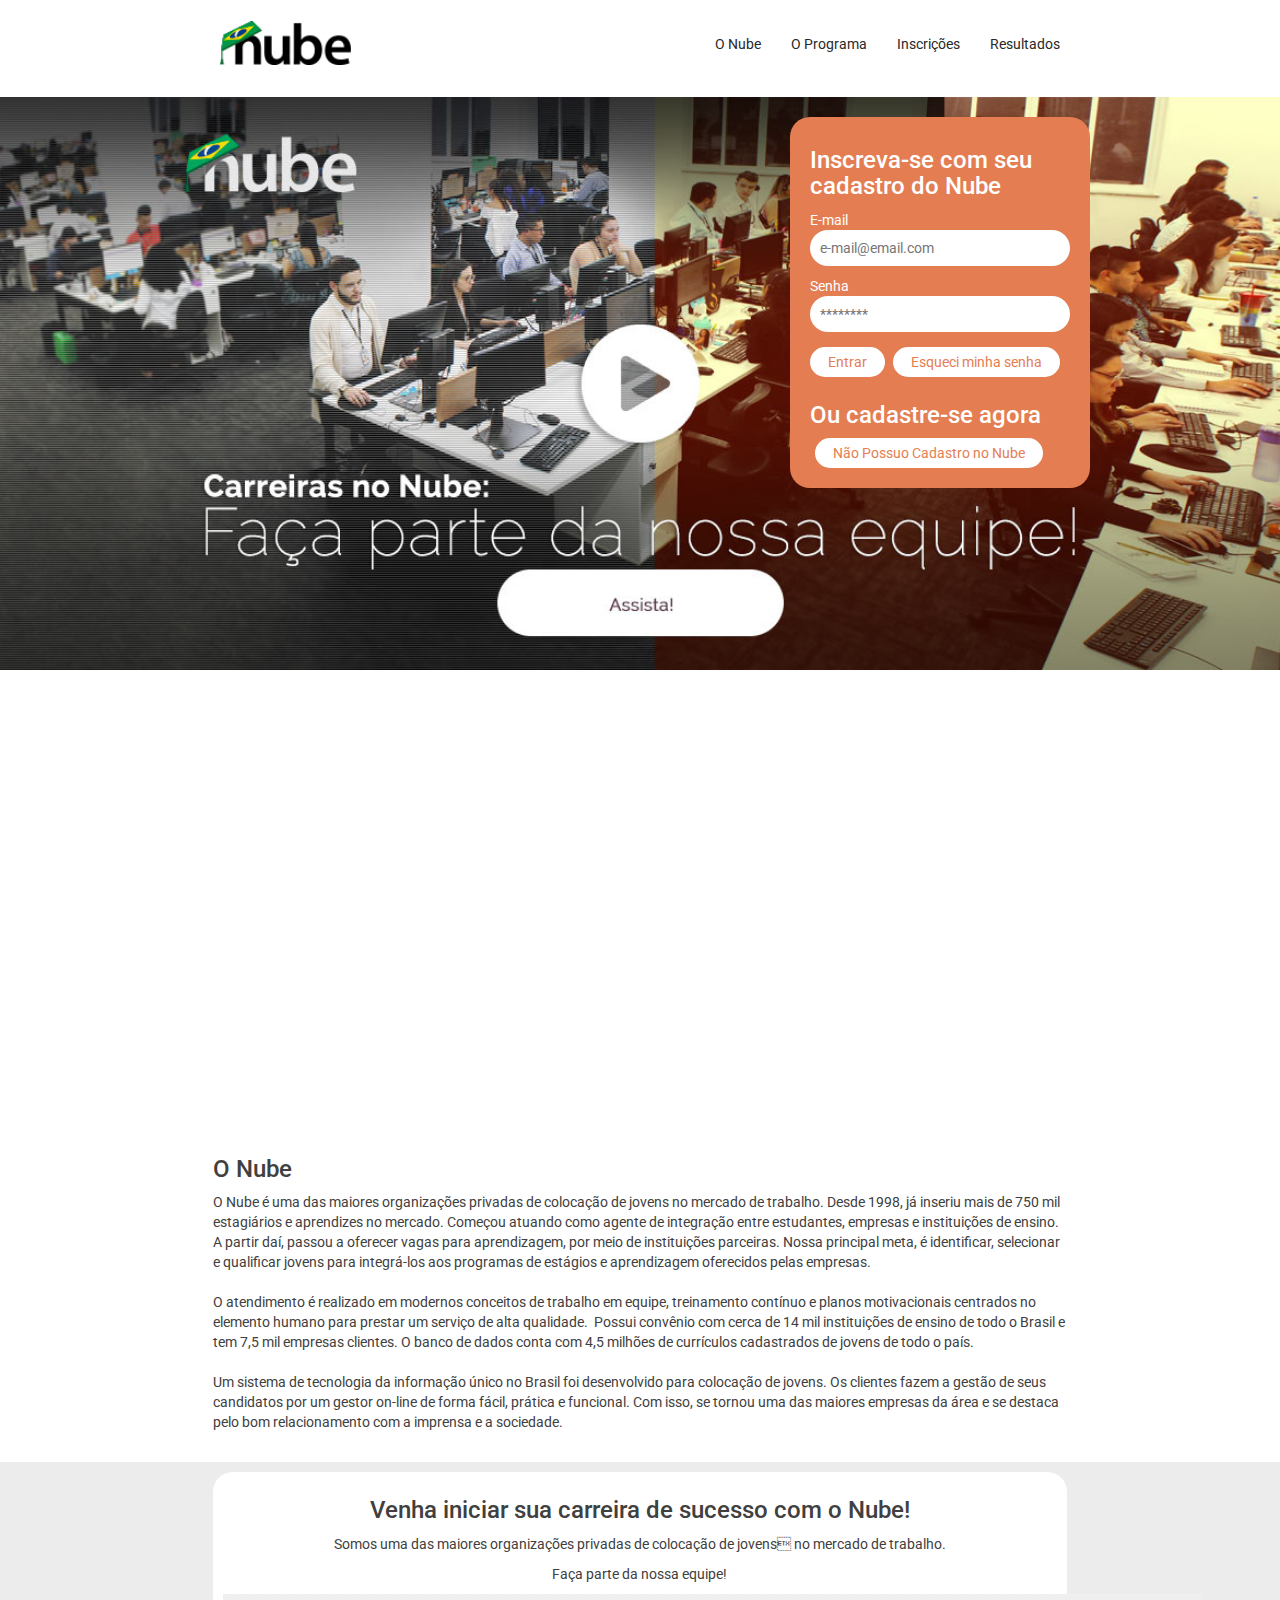
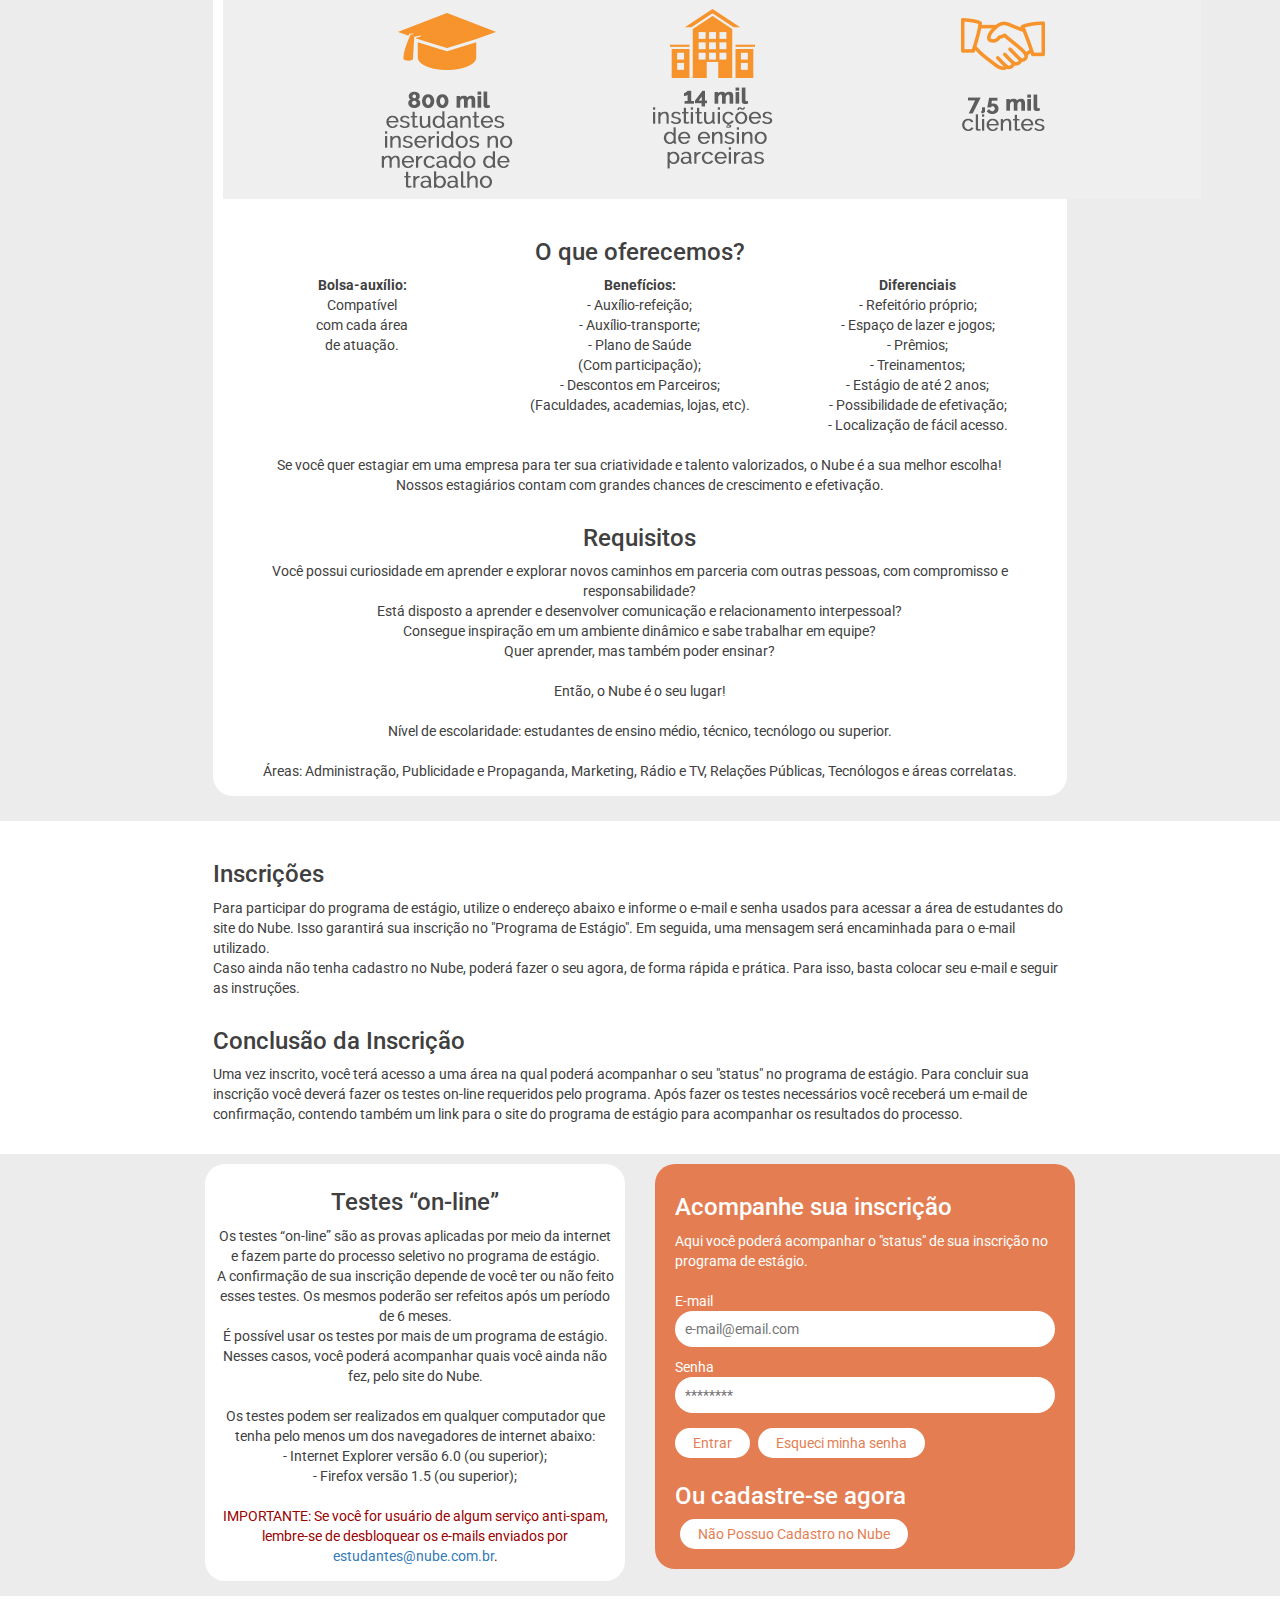
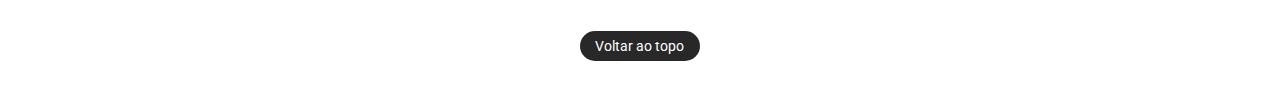
<file: template/programasDeEstagio_teste.html>
<!DOCTYPE>
<html>

<head>
    <title>Programa de est&aacute;gio | Nube</title>
    <meta charset="utf-8">
    <meta name="viewport" content="width=device-width, initial-scale=1">
    <link rel="stylesheet" href="https://maxcdn.bootstrapcdn.com/bootstrap/3.3.7/css/bootstrap.min.css">
    <script src="https://ajax.googleapis.com/ajax/libs/jquery/3.3.1/jquery.min.js"></script>
    <script src="https://maxcdn.bootstrapcdn.com/bootstrap/3.3.7/js/bootstrap.min.js"></script>
    <link rel="stylesheet" href="media/css/stylesheet.css" type="text/css">
</head>

<body class="white" id="topo">
    <nav class="navbar white">
        <div class="container-fluid">
            <div class="navbar-header">
                <button type="button" class="navbar-toggle Collapsed-button" data-toggle="collapse" data-target="#myNavbar">
                    <span class="icon-bar"></span>
                    <span class="icon-bar"></span>
                    <span class="icon-bar"></span>
                </button>
                <a class="Top-bar" href="#">
                    <img class="Brand" src="media/img/logo_nube.png" alt="Nube">
                </a>
            </div>
            <div class="collapse navbar-collapse" id="myNavbar">
                <ul class="nav navbar-nav">
                    <li class="menu-item"><a href="#empresa">O Nube</a></li>
                    <li class="menu-item"><a href="#programa">O Programa</a></li>
                    <li class="menu-item"><a href="#incricao">Inscri&ccedil;&otilde;es</a></li>
                    <li class="menu-item"><a href="#resultados">Resultados</a></li>
                </ul>
            </div>
        </div>
    </nav>

    <div class="content">
        <div class="row white">
            <a href="#video" target="_parent"><img src="media/img/topo_site.jpg" alt="Programa de est&aacute;gio | Nube" class="col-xs-12 image" border="0"></a>
            <div class="col-xs-12 col-sm-12 col-md-12">
                <div class="image-form-container">
                    <form class="form-sign" name="form1" action="processar_inscricao_programa" method="POST">
                        <div>
                            <h3>Inscreva-se com seu cadastro do Nube</h3>
                            <input name="id_programa" value="115" type="hidden">
                            <span>E-mail</span>
                            <input type="email"  placeholder="e-mail@email.com" name="email" id="email">
                            <span>Senha</span>
                            <input placeholder="********" name="senha" id="senha" type="password">
                            <input name="possui_cadastro" value="Entrar" type="submit">
                            <input value="Esqueci minha senha" onclick="window.open('/login/recuperar_senha', '_blank')" type="button">
                        </div>
                        <div>
                            <h3>Ou cadastre-se agora</h3>
                            <input name="nao_possui_cadastro" value="N&atilde;o Possuo Cadastro no Nube" onclick="javascript:window.open('/estudantes/cadastro', '_blank')" type="button">
                        </div>
                    </form>
                </div>
            </div>
        </div>

        <div class="row" id="video">
            <div class="col-xs-12 col-sm-12 col-md-12">
                <div>
                <iframe class="video" src="https://player.vimeo.com/video/266184208?autoplay=1&amp;autopause=1" &color="e6851e&amp;title=0&amp;byline=0&amp;portrait=0&quot;" webkitallowfullscreen="" mozallowfullscreen="" allowfullscreen="" frameborder="0" ></iframe>
                </div>
            </div>
        </div>


        <div class="row" id="empresa">
            <div class="col-xs-12 col-sm-10 col-md-8">
                <h3>O Nube</h3>
                <span>
                    O Nube &eacute; uma das maiores organiza&ccedil;&otilde;es privadas de coloca&ccedil;&atilde;o de jovens no mercado de trabalho. Desde 1998, j&aacute; inseriu mais de 750 mil estagi&aacute;rios e aprendizes no mercado. Come&ccedil;ou atuando como agente de integra&ccedil;&atilde;o entre estudantes, empresas e institui&ccedil;&otilde;es de ensino. A partir da&iacute;, passou a oferecer vagas para aprendizagem, por meio de institui&ccedil;&otilde;es parceiras. Nossa principal meta, &eacute; identificar, selecionar e qualificar jovens para integr&aacute;-los aos programas de est&aacute;gios e aprendizagem oferecidos pelas empresas. &nbsp;<br>
                    <br>
                    O atendimento &eacute; realizado em modernos conceitos de trabalho em equipe, treinamento cont&iacute;nuo e planos motivacionais centrados no elemento humano para prestar um servi&ccedil;o de alta qualidade. &nbsp;Possui conv&ecirc;nio com cerca de 14 mil institui&ccedil;&otilde;es de ensino de todo o Brasil e tem 7,5 mil empresas clientes.  O banco de dados conta com 4,5 milh&otilde;es de curr&iacute;culos cadastrados de jovens de todo o pa&iacute;s.<br>
                    <br>
                    Um sistema de tecnologia da informa&ccedil;&atilde;o &uacute;nico no Brasil foi desenvolvido para coloca&ccedil;&atilde;o de jovens. Os clientes fazem a gest&atilde;o de seus candidatos por um gestor on-line de forma f&aacute;cil, pr&aacute;tica e funcional. Com isso, se tornou uma das maiores empresas da &aacute;rea e se destaca pelo bom relacionamento com a imprensa e a sociedade.
                </span>
            </div>
        </div>
        <div class="row center-align-text grey" id="programa">
            <div class="col-xs-12 col-sm-10 col-md-8">
                <div class="rounded white">
                   <div>
                    <h3>Venha iniciar sua carreira de sucesso com o Nube!</h3>
                    <p>Somos uma das maiores organiza&ccedil;&otilde;es privadas de coloca&ccedil;&atilde;o de jovens no mercado de trabalho.</p>
                    <p>Fa&ccedil;a parte da nossa equipe!	</p>
                    <p><img src="media/img/diferencas.png" width="978" height="205" alt=""/><br>
                    </p>
                  </div>
                <div>
                    <br><h3>O que oferecemos?</h3>        
                    <div class="col-xs-12 col-sm-4 col-md-4 col-lg-4">
                        <span><strong>Bolsa-aux&iacute;lio:</strong>
                            <br>Compat&iacute;vel
                            <br>com cada &aacute;rea
                            <br>de atua&ccedil;&atilde;o.
                            <br>
                            <br>
                        </span>
                    </div>
                </div>  
                <div class="col-xs-12 col-sm-4 col-md-4 col-lg-4">
                    <span>
                        <strong>Benef&iacute;cios:</strong>
                        <br>- Aux&iacute;lio-refei&ccedil;&atilde;o;
                        <br>- Aux&iacute;lio-transporte;
                        <br>- Plano de Sa&uacute;de
                        <br>(Com participa&ccedil;&atilde;o);
                        <br>- Descontos em Parceiros;
                        <br>(Faculdades, academias, lojas, etc).
                        <br>
                        <br>
                    </span>
                </div>   
                <div class="col-xs-12 col-sm-4 col-md-4 col-lg-4">
                    <span>
                        <strong>Diferenciais</strong>
                        <br>- Refeit&oacute;rio pr&oacute;prio;
                        <br>- Espa&ccedil;o de lazer e jogos;
                        <br>- Pr&ecirc;mios;
                        <br>- Treinamentos;
                        <br>- Est&aacute;gio de at&eacute; 2 anos;
                        <br>- Possibilidade de efetiva&ccedil;&atilde;o;
                        <br>- Localiza&ccedil;&atilde;o de f&aacute;cil acesso.
                        <br>
                        <br>
                    </span>
                </div>    
                <div>
                    <span>
                        Se voc&ecirc; quer estagiar em uma empresa para ter sua criatividade e talento valorizados, o Nube &eacute; a sua melhor escolha!<br>
                        Nossos estagi&aacute;rios contam com grandes chances de crescimento e efetiva&ccedil;&atilde;o. <br> <br>
                    </span>

                    <div>    
                        <span>
                            <h3>Requisitos</h3>
                            Voc&ecirc; possui curiosidade em aprender e explorar novos caminhos em parceria com outras pessoas, com compromisso e responsabilidade?
                            <br>Est&aacute; disposto a aprender e desenvolver comunica&ccedil;&atilde;o e relacionamento interpessoal?
                            <br>Consegue inspira&ccedil;&atilde;o em um ambiente din&acirc;mico e sabe trabalhar em equipe?
                            <br>Quer aprender, mas tamb&eacute;m poder ensinar?
                            <br>
                            <br>Ent&atilde;o, o Nube &eacute; o seu lugar!
                            <br>
                            <br>N&iacute;vel de escolaridade: estudantes de ensino m&eacute;dio, t&eacute;cnico, tecn&oacute;logo ou superior.
                            <br>
                            <br>&Aacute;reas: Administra&ccedil;&atilde;o, Publicidade e Propaganda, Marketing, R&aacute;dio e TV, Rela&ccedil;&otilde;es P&uacute;blicas, Tecn&oacute;logos e &aacute;reas correlatas. 
                        </span>
                    </div>
                </div>
            </div>
        </div>
    </div>

    <div class="row" id="inscricao">
        <div class="col-xs-12 col-sm-10 col-md-8">
            <h3>Inscri&ccedil;&otilde;es</h3>
            <span>
                Para participar do programa de est&aacute;gio, utilize o endere&ccedil;o abaixo e informe o e-mail e senha usados para acessar a &aacute;rea de estudantes do site do Nube. Isso garantir&aacute; sua inscri&ccedil;&atilde;o no &quot;Programa de Est&aacute;gio&quot;. Em seguida, uma mensagem ser&aacute; encaminhada para o e-mail utilizado.
                <br>
                Caso ainda n&atilde;o tenha cadastro no Nube, poder&aacute; fazer o seu agora, de forma r&aacute;pida e pr&aacute;tica. Para isso, basta colocar seu e-mail e seguir as instru&ccedil;&otilde;es.
            </span><br><br>
            <h3>
                Conclus&atilde;o da Inscri&ccedil;&atilde;o
            </h3>
            <span>
                Uma vez inscrito, voc&ecirc; ter&aacute; acesso a uma &aacute;rea na qual poder&aacute; acompanhar o seu &quot;status&quot; no programa de est&aacute;gio. Para concluir sua inscri&ccedil;&atilde;o voc&ecirc; dever&aacute; fazer os testes on-line requeridos pelo programa. Ap&oacute;s fazer os testes necess&aacute;rios voc&ecirc; receber&aacute; um e-mail de confirma&ccedil;&atilde;o, contendo tamb&eacute;m um link para o site do programa de est&aacute;gio para acompanhar os resultados do processo.             
            </span>
        </div>
    </div>
    <div class="row grey">
        <div class="col-xs-12 col-sm-8 col-md-10">
            <div class="col-xs-12 col-sm-12 col-md-6">
                <div class="rounded white center-align-text">
                    <h3>Testes &ldquo;on-line&rdquo;</h3>
                    <span>
                        Os testes &ldquo;on-line&rdquo; s&atilde;o as provas aplicadas por meio da internet e fazem parte do processo seletivo no programa de est&aacute;gio.
                        <br>A confirma&ccedil;&atilde;o de sua inscri&ccedil;&atilde;o depende de voc&ecirc; ter ou n&atilde;o feito esses testes. Os mesmos poder&atilde;o ser refeitos ap&oacute;s um per&iacute;odo de 6 meses.
                        <br>&Eacute; poss&iacute;vel usar os testes por mais de um programa de est&aacute;gio. Nesses casos, voc&ecirc; poder&aacute; acompanhar quais voc&ecirc; ainda n&atilde;o fez, pelo site do Nube.
                        <br>
                        <br>Os testes podem ser realizados em qualquer computador que tenha pelo menos um dos navegadores de internet abaixo:
                        <br>- Internet Explorer vers&atilde;o 6.0 (ou superior);
                        <br>- Firefox vers&atilde;o 1.5 (ou superior);<br>
                        <br><span class="warning">IMPORTANTE: Se voc&ecirc; for usu&aacute;rio de algum servi&ccedil;o anti-spam, lembre-se de desbloquear os e-mails enviados por <a href="mailto:estudantes@nube.com.br" title="estudantes@nube.com.br">estudantes@nube.com.br</a>.</span>

                    </span>
                </div>
            </div>
            <div class="col-xs-12 col-sm-12 col-md-6" id="resultados">
                <form class="form-sign" action="processar_login_programa" method="post">
                    <div>
                        <h3 id="incricao">Acompanhe sua inscri&ccedil;&atilde;o</h3>
                        <span>Aqui voc&ecirc; poder&aacute; acompanhar o &quot;status&quot; de sua inscri&ccedil;&atilde;o no programa de est&aacute;gio.</span>
                    </div>
                    <div>
                        <input name="id_programa" value="115" type="hidden">
                        <span>E-mail</span>
                        <input type="email" placeholder="e-mail@email.com" name="email" class="input_form" id="email">
                        <span>Senha</span>
                        <input placeholder="********" name="senha" class="input_form" id="senha" type="password">
                        <input name="acompanhar_status" value="Entrar" type="submit">
                        <input value="Esqueci minha senha" onclick="window.open('/login/recuperar_senha', '_blank')" type="button">
                    </div>
                    <div>
                        <h3>Ou cadastre-se agora</h3>
                        <input name="nao_possui_cadastro" value="N&atilde;o Possuo Cadastro no Nube" onclick="javascript:window.open('/estudantes/cadastro', '_blank')" type="button">
                    </div>
                </form>
            </div>
        </div>
    </div>
    <div class="row">
        <div class="col-xs-12">
            <div class="button-darkgrey center-align-div">
                <a href="#topo">Voltar ao topo</a>
            </div>
        </div>
    </div>
</div>


</body>

</html>
</file>
<file: template/media/css/stylesheet.css>
@import url('https://fonts.googleapis.com/css?family=Roboto');

body{
	font-family: 'Roboto', 'sans-serif';
	color:#404040;
}

h3{
	margin:10px 0px;
}

.Brand{
	min-height:44px;
	max-height:60px;
}

.Top-bar{
	float: left;
	padding: 10px 15px;
}

.Collapsed-button{
	padding: 10px 15px;
	min-height:44px;
	max-height:60px;
}

.icon-bar{
	background-color:#282828;
	border-radius: 10px;
}

.menu-item>a{
	text-align: center;
	text-decoration: none;
	color:#282828;
}

.content>.row{
	margin: 20px auto;
}

.container-fluid{
	margin-top: 10px;
}

.image{
	padding:0px;
}

.form-sign{
	padding:10px 20px;
	background-color:#e47e52;
	border-radius: 20px;
	color:#fff;
}

.form-sign>div{
	margin:20px 0px 10px 0px;
}

.form-sign>input, .form-sign>div>input{
	border-radius: 20px;
	border:0px;
	padding:10px;
	width:100%;
	line-height: 1.0em;
	color:#282828;
	margin-bottom:10px;
}

.form-sign>div>input[type='submit']{
	border:3px solid #ffffff;
	border-radius: 20px;
	padding:5px 15px;
	width:auto;
	margin:5px 0px;
	background-color: #FFF;
	color:#e47e52;
}

.form-sign>div>input[type='submit']:hover{
	background-color:#e47e52;
	color:#fff;	
}

.form-sign>div>input[type='button'], .form-sign>div>div>input[type='button']{
	border:3px solid #ffffff;
	border-radius: 20px;
	padding:5px 15px;
	width:auto;
	margin:0px 0px 0px 5px;
	background-color: #FFF;
	color:#e47e52;
}

.form-sign>div>input[type='button']:hover, .form-sign>div>div>input[type='button']:hover{
	background-color:#e47e52;
	color:#fff;	
}

.button-darkgrey{
	border-radius: 20px;
	border-color:#fff;
	padding:5px 15px;
	width:auto;
	margin:5px auto;
	background-color: #282828;
	color:#fff;
	max-width: 120px;
}

.button-darkgrey:hover{
	background-color: #454545;
}

.button-darkgrey>a{
	color:#fff;
	text-decoration: none;
}

.center-align-text{
	text-align: center;
}

/* 
Estilos genericos para usos simples
*/

.orange{
	background-color:#e47e52;
}

.text-white{
	color:#fff;
}

.grey{
	background-color:#ececec;
}

.dark-grey{
	background-color:#282828;
}

.white{
	background-color:#fff;
}

.rounded{
	border-radius: 20px;
	padding: 15px 10px;
	margin-bottom: 15px; 
}

.image-form-container{
	position: static;
}

.row>.col-xs-12  {
	margin: 20px auto;
	padding: 20px auto;
}

.warning{
	color:#990000;
}

.margin-center{
	margin: 0px auto;
}

.video{
	min-height:220px;
	width:100%;
	max-width: 900px;
	max-height: 506px;
}

@media(min-width:900px){

	.image-form-container{
		left: 600px;
		right: 0px;
	}

	.image-form-container>.form-sign{
		margin: 10px auto;
	}

	.image-form-container{
		position: absolute;
	}

	.row>div{
		max-width: 900px;
	}

	.row>.col-xs-12  {
		margin: 0px auto;
		padding: 10px 0px;
		float:none;
	}

	.navbar>.container-fluid{
		max-width: 900px;
	}

	.navbar-nav {
    	float: right;
    	margin: 7.5px -15px;
	}

	.video{
		min-height:406px;
	}

}
</file>
